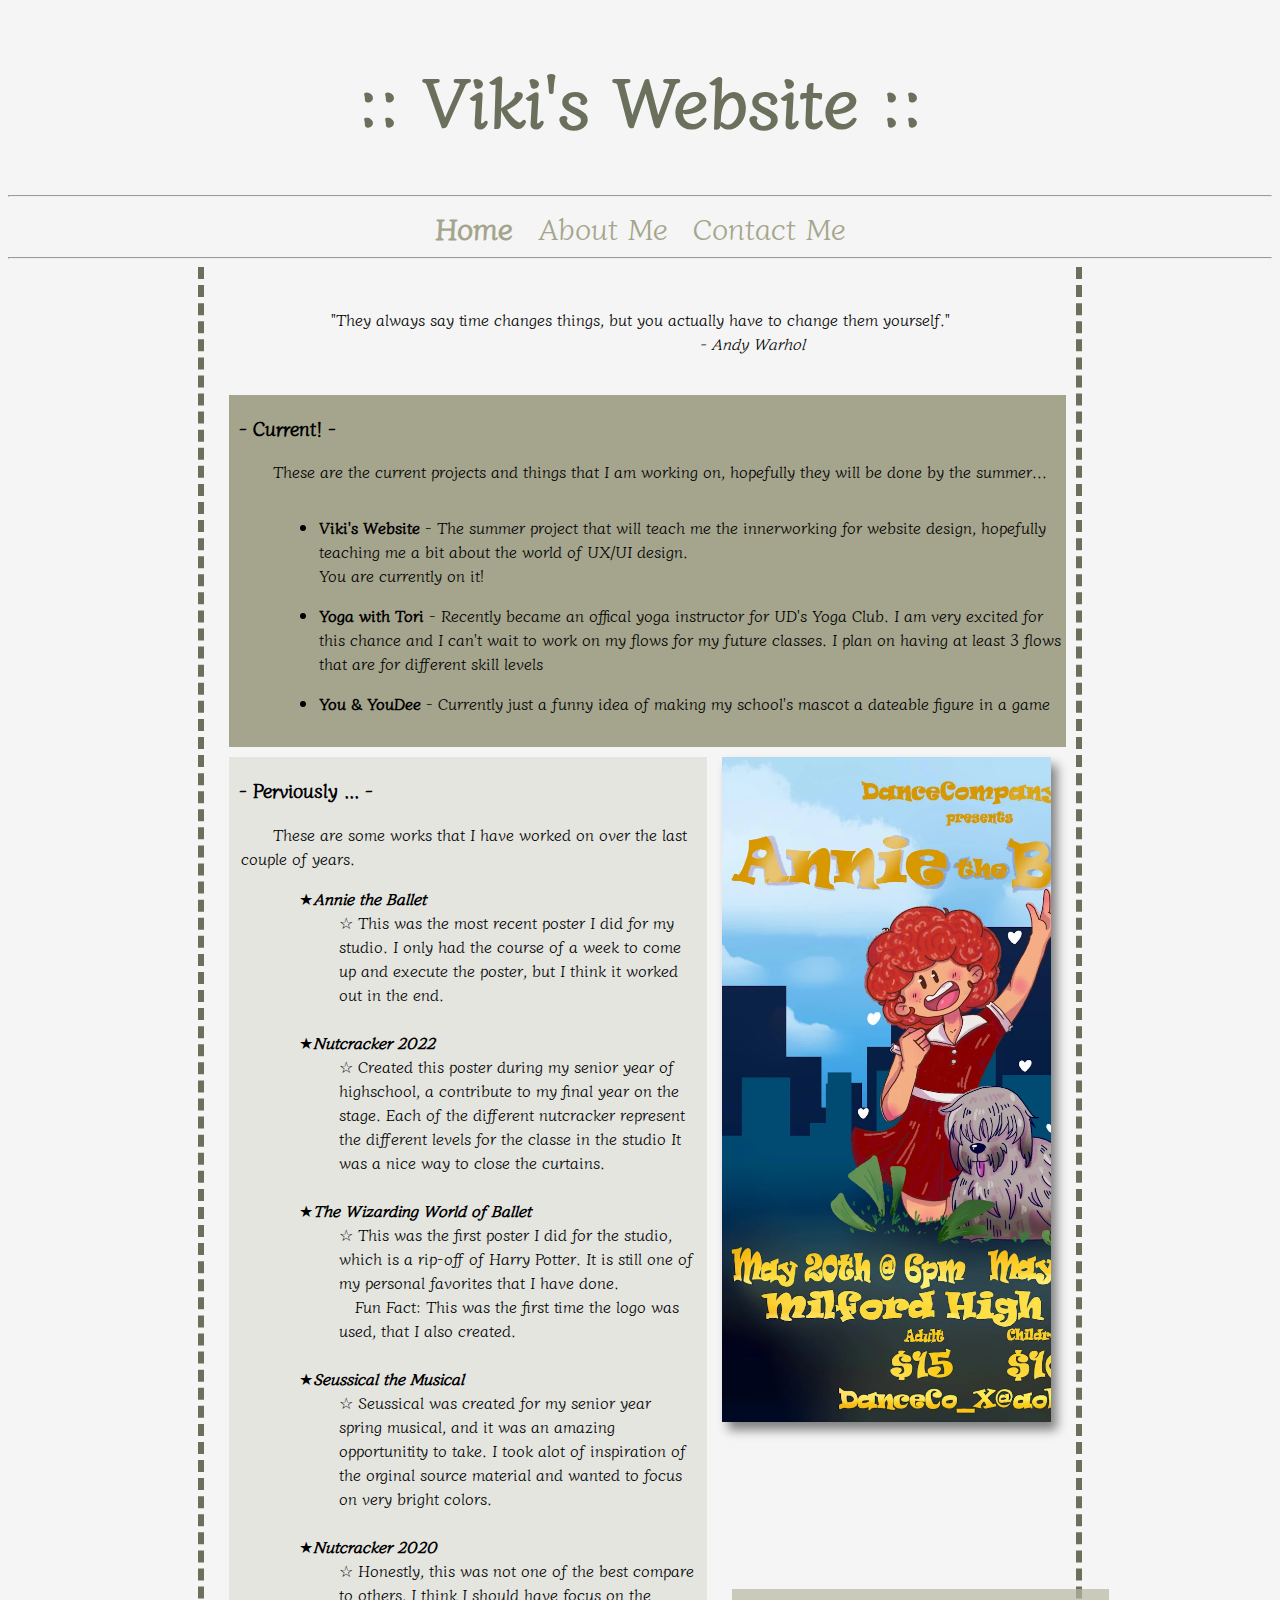
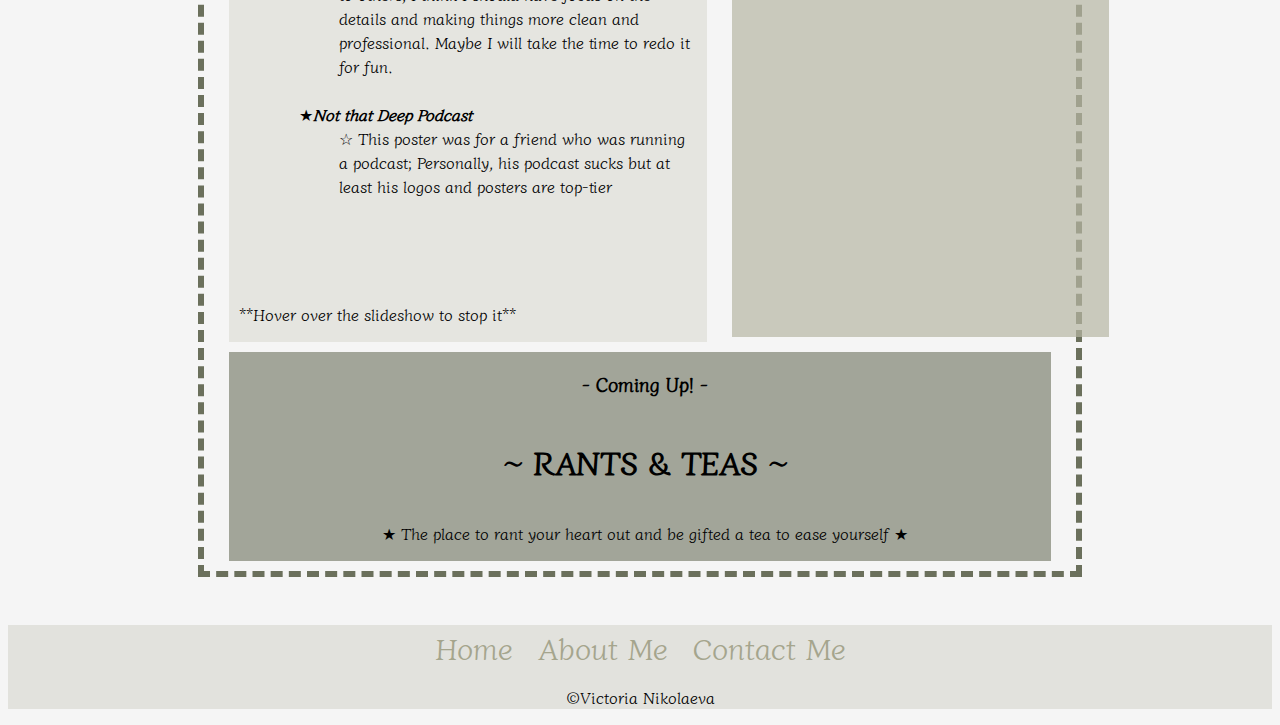
<file: index.html>
<!DOCTYPE html>
<html lang = "en">
    <head>
        <meta charset="UTF-8">
        <meta name = "author" content="Victoria Nikolaeva">
        <meta name = "description" content="The main page of the Viki's website">
        <link rel="stylesheet" type="text/css" href="stylesheet.CSS" />
        <title>Viki's Website</title>
    </head>

    <body>
        <header> 
            <h1 class="title">:: Viki's Website ::</h1>
            <hr>
            <nav>
                <a href="index.html"><strong>Home</strong></a>&nbsp;&nbsp;&nbsp;&nbsp;
                <a href="about.html">About Me</a>&nbsp;&nbsp;&nbsp;&nbsp;
                <a href="contact.html">Contact Me</a>
            </nav>
            <hr>
        </header>

        <div class="homeContent">
            <br>
                <p id="quote">"They always say time changes things, but you actually have to change them yourself."<br>
            &emsp;&emsp;&emsp;&emsp;&emsp;&emsp;&emsp;&emsp;&emsp;&emsp;&emsp;&emsp;&emsp;&emsp;<em>- Andy Warhol</em></p>
            <br>
            
            <div class="current">
                <h3> - Current! - </h3>
                <legend>&emsp;&emsp;These are the current projects and things that I am working on, hopefully they will be done by the summer...</legend>
                <ul style="padding-left: 80px;">
                    <li>
                        <p><strong>Viki's Website</strong> - The summer project that will teach me the innerworking for website design, 
                            hopefully teaching me a bit about the world of UX/UI design.<br> You are currently on it!
                        </p>
                    </li>
                    <li>
                        <p><strong>Yoga with Tori</strong> - Recently became an offical yoga instructor for UD's Yoga Club. I am very excited for this chance
                            and I can't wait to work on my flows for my future classes. I plan on having at least 3 flows that are for different
                            skill levels
                        </p>
                    </li>
                    <li>
                        <p><strong>You & YouDee</strong> - Currently just a funny idea of making my school's mascot a dateable figure in a game</p>
                    </li>
                </ul>
            </div>
            
            <div class="pervious">
                <div class="perText">
                    <h3> - Perviously ... - </h3>
                    <legend>&emsp;&emsp;These are some works that I have worked on over the last couple of years.
                    </legend>
                    <dl style="padding-left: 60px;">
                        <dt>★<em><strong>Annie the Ballet</strong></em></dt>
                            <dd>☆ This was the most recent poster I did for my studio. I only had the course of a week to come up and execute
                                the poster, but I think it worked out in the end.
                            </dd>
                            <br>
                        <dt>★<em><strong>Nutcracker 2022</strong></em></dt>
                            <dd>☆ Created this poster during my senior year of highschool, a contribute to my
                                final year on the stage. Each of the different nutcracker represent the different levels for the classe
                                in the studio It was a nice way to close the curtains.
                            </dd>
                            <br>
                        <dt>★<em><strong>The Wizarding World of Ballet</strong></em></dt>
                            <dd>☆ This was the first poster I did for the studio, which is a rip-off of Harry Potter. It is still one of my
                                personal favorites that I have done.<br>
                                &emsp;Fun Fact: This was the first time the logo was used, that I also created.
                            </dd>
                            <br>
                        <dt>★<em><strong>Seussical the Musical</strong></em></dt>
                            <dd>☆ Seussical was created for my senior year spring musical, and it was an amazing opportunitity to take. I took alot of 
                                inspiration of the orginal source material and wanted to focus on very bright colors.
                            </dd>
                            <br>
                        <dt>★<em><strong>Nutcracker 2020</strong></em></dt>
                            <dd>☆ Honestly, this was not one of the best compare to others, I think I should have focus on the details and making things
                                more clean and professional. Maybe I will take the time to redo it for fun.
                            </dd>
                            <br>
                        <dt>★<em><strong>Not that Deep Podcast</strong></em></dt>
                            <dd>☆ This poster was for a friend who was running a podcast; Personally, his podcast sucks but at least his logos
                                 and posters are top-tier</dd>
                            <br>
                    </dl>
                    <br><br>
                    <p>**Hover over the slideshow to stop it**</p>
                </div>
                
                <div class="slideShowBox">
                    <div id="slideshow">
                        <div class="slide-container">
                                
                            <div class="slide">
                                <img class="slide-img" src="images/annie.webp" alt="Annie">
                            </div>

                            <div class="slide">
                                <img class="slide-img" src="images/nutcracker-2022.webp" alt="Nutcracker 2022">
                            </div>

                            <div class="slide">
                                <img class="slide-img" src="images/wizarding-world.webp" alt="Wizarding World of Ballet">
                            </div>

                            <div class="slide">
                                <img class="slide-img" src="images/suessical.webp" alt="Seussical">
                            </div>

                            <div class="slide">
                                <img class="slide-img" src="images/nutcracker-express.webp" alt="Nutcracker 2021">
                            </div>
                            
                            <div class="slide">
                                <img class="slide-img" src="images/not-that-deep.webp" alt="Podcast Flyer">
                            </div>
                        </div>
                    </div>

                    <div class="decoBoxHome">
                        <p>&emsp;&emsp;&emsp;&emsp;&emsp;&emsp;&emsp;&emsp;
                        &emsp;&emsp;&emsp;&emsp;&emsp;&emsp;&emsp;&emsp;&emsp;&emsp;&emsp;&emsp;</p>
                    </div>

                </div>
            </div>
            
            <div class="comingUp">
                <h3> - Coming Up! - </h3> 
                <h1>~ RANTS & TEAS ~</h1>
                <p>★ The place to rant your heart out and be gifted a tea to ease yourself ★</p>
                
            </div>
        </div>  

            <br><br>

        <footer>
                <nav>
                    <a href="index.html">Home</a>&nbsp;&nbsp;&nbsp;&nbsp;
                    <a href="about.html">About Me</a>&nbsp;&nbsp;&nbsp;&nbsp;
                    <a href="contact.html">Contact Me</a>
                </nav>
                <p>&copy;Victoria Nikolaeva</p>
        </footer>

    </body>
</html>
</file>
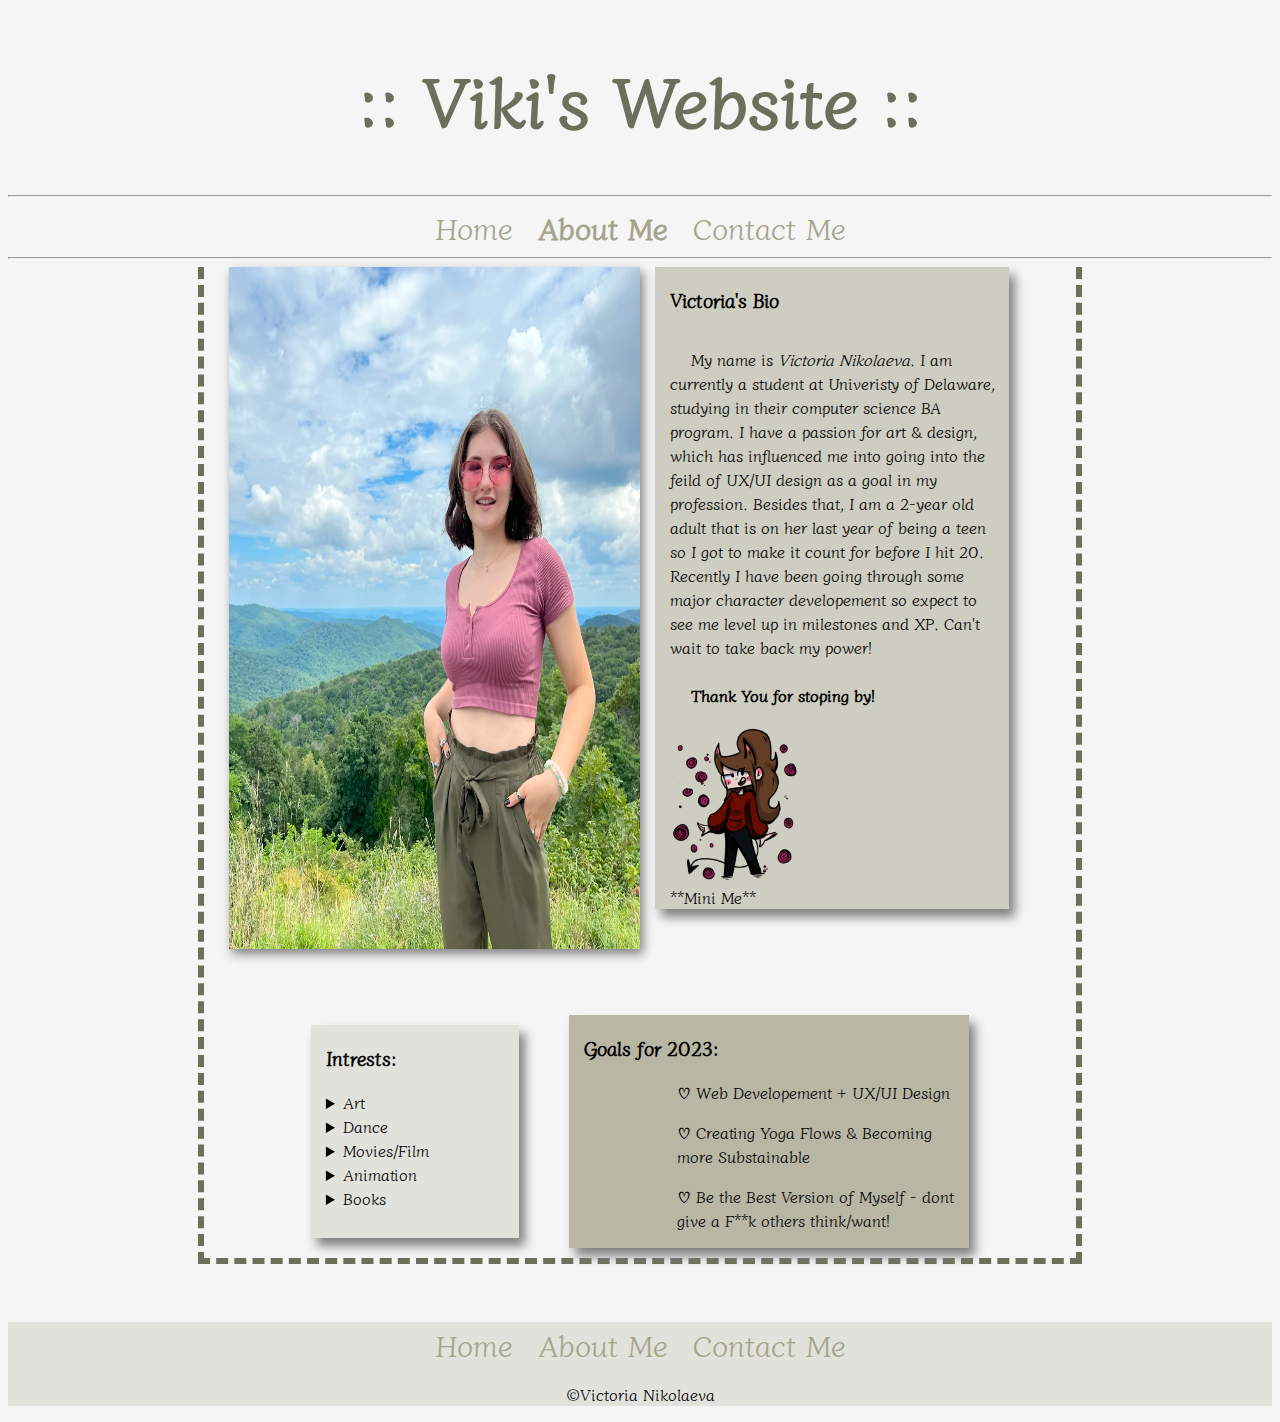
<file: about.html>
<!DOCTYPE html>
<html lang = "en">
    <head>
        <meta charset="UTF-8">
        <meta name = "author" content="Victoria Nikolaeva">
        <meta name = "description" content="Website's About Me Page">
        <link rel="stylesheet" type="text/css" href="stylesheet.CSS" />
        <title>Viki's Website</title>
    </head>

    <body>
        <header>
            <h1 class="title">:: Viki's Website ::</h1>
            <hr>
            <nav>
                <a href="index.html">Home</a>&nbsp;&nbsp;&nbsp;&nbsp;
                <a href="about.html"><strong>About Me</strong></a>&nbsp;&nbsp;&nbsp;&nbsp;
                <a href="contact.html">Contact Me</a>
            </nav>
            <hr>
        </header>

        <main class="AboutBody">
            <main class="bioBody">
                <div id="picAuthor">
                    <img src="images/author-pic.webp" alt="Pic of Author" width="100%">
                </div>
    
                <div class="bio">
                    <h3>Victoria's Bio</h3>
                    <p>&emsp; My name is <em>Victoria Nikolaeva</em>. I am currently a student at Univeristy of Delaware, studying in 
                        their computer science BA program. I have a passion for art & design, which has influenced me into going into the 
                        feild of UX/UI design as a goal in my profession. Besides that, I am a 2-year old adult that is on her last year of being
                        a teen so I got to make it count for before I hit 20. Recently I have been going through some major character developement
                        so expect to see me level up in milestones and XP. Can't wait to take back my power!
                        <br><br><strong>&emsp; Thank You for stoping by!</strong></p>
    
                    <img src="images/mini-me.webp" alt="Mini Me" width="40%">**Mini Me**</img>
                </div>
    
                <div class="decoBox">
                    <p>&emsp;&emsp;&emsp;&emsp;</p>
                </div>
            </main>
    
            <main class="inspoBody">
                <div class="intrests">
                    <h3>Intrests:</h3>
                    <div>
                        <details>
                            <summary>Art</summary>
                            <p>&nbsp;I LOVE art, I started drawing arounf the 4th grade when I was into the <em>Sonic the Hedgehog</em>
                            I am into drawing characters mainly from my favortie medias; now I often use my skills for school</p>
                        </details>
                    </div>           
                    <div>
                        <details>
                            <summary>Dance</summary>
                            <p>&nbsp;I have danced for about fourteen years. I started with ballet but moved into other styles like
                                en pointe, modern, comptemporary, lyrical, jazz, and bits of hip-hop. Now that I have left for college
                                I have been transitioning into yoga.
                            </p>
                        </details>
                    </div>
                    <div>
                        <details>
                            <summary>Movies/Film</summary>
                            <p>&nbsp;My favorite comdey is <em>White Chicks</em></p>
                        </details>
                    </div>
                    <div>
                        <details>
                            <summary>Animation</summary>
                            <p>&nbsp;Similar to my passion for art, animation is one of the most incrediable forms of medias
                                and I am constantly in awe of it. My favortie animated movie currently in <em>Into the Spider-Verse</em>
                                but I also love <em>Howl's Moving Castle</em> and many animes too.
                            </p>
                        </details>
                    </div>
                    <div>
                        <details>
                            <summary>Books</summary>
                            <p>&nbsp;While I am more of a movie-lover, I do enjoy books of all sorts
                                (comics, graphic novels, poerty, fansatsy, thriller, romance); My favortie book series
                                is <em>The Infernal Devices</em> series by Cassandra Clare.S
                            </p>
                        </details>
                    </div>
                </div>
    
                <div class="goals">
                    <h3>Goals for 2023:</h3>
                    <ul style="padding-left: 53px;">
                        <ul>
                            <p>
                                ♡ Web Developement + UX/UI Design
                            </p>
                        </ul>
                        <ul>
                            <p>
                                ♡ Creating Yoga Flows & Becoming more Substainable
                            </p>
                        </ul>
                        <ul>
                            <p>
                                ♡ Be the Best Version of Myself - dont give a F**k others think/want!
                            </p>
                        </ul>
                    </ul>
                </div>  
            </main>

        </main>
        

        <br><br>

        <footer>
                <nav>
                    <a href="index.html">Home</a>&nbsp;&nbsp;&nbsp;&nbsp;
                    <a href="about.html">About Me</a>&nbsp;&nbsp;&nbsp;&nbsp;
                    <a href="contact.html">Contact Me</a>
                </nav>
                <p>&copy;Victoria Nikolaeva</p>
        </footer>

    </body>
</html>
</file>
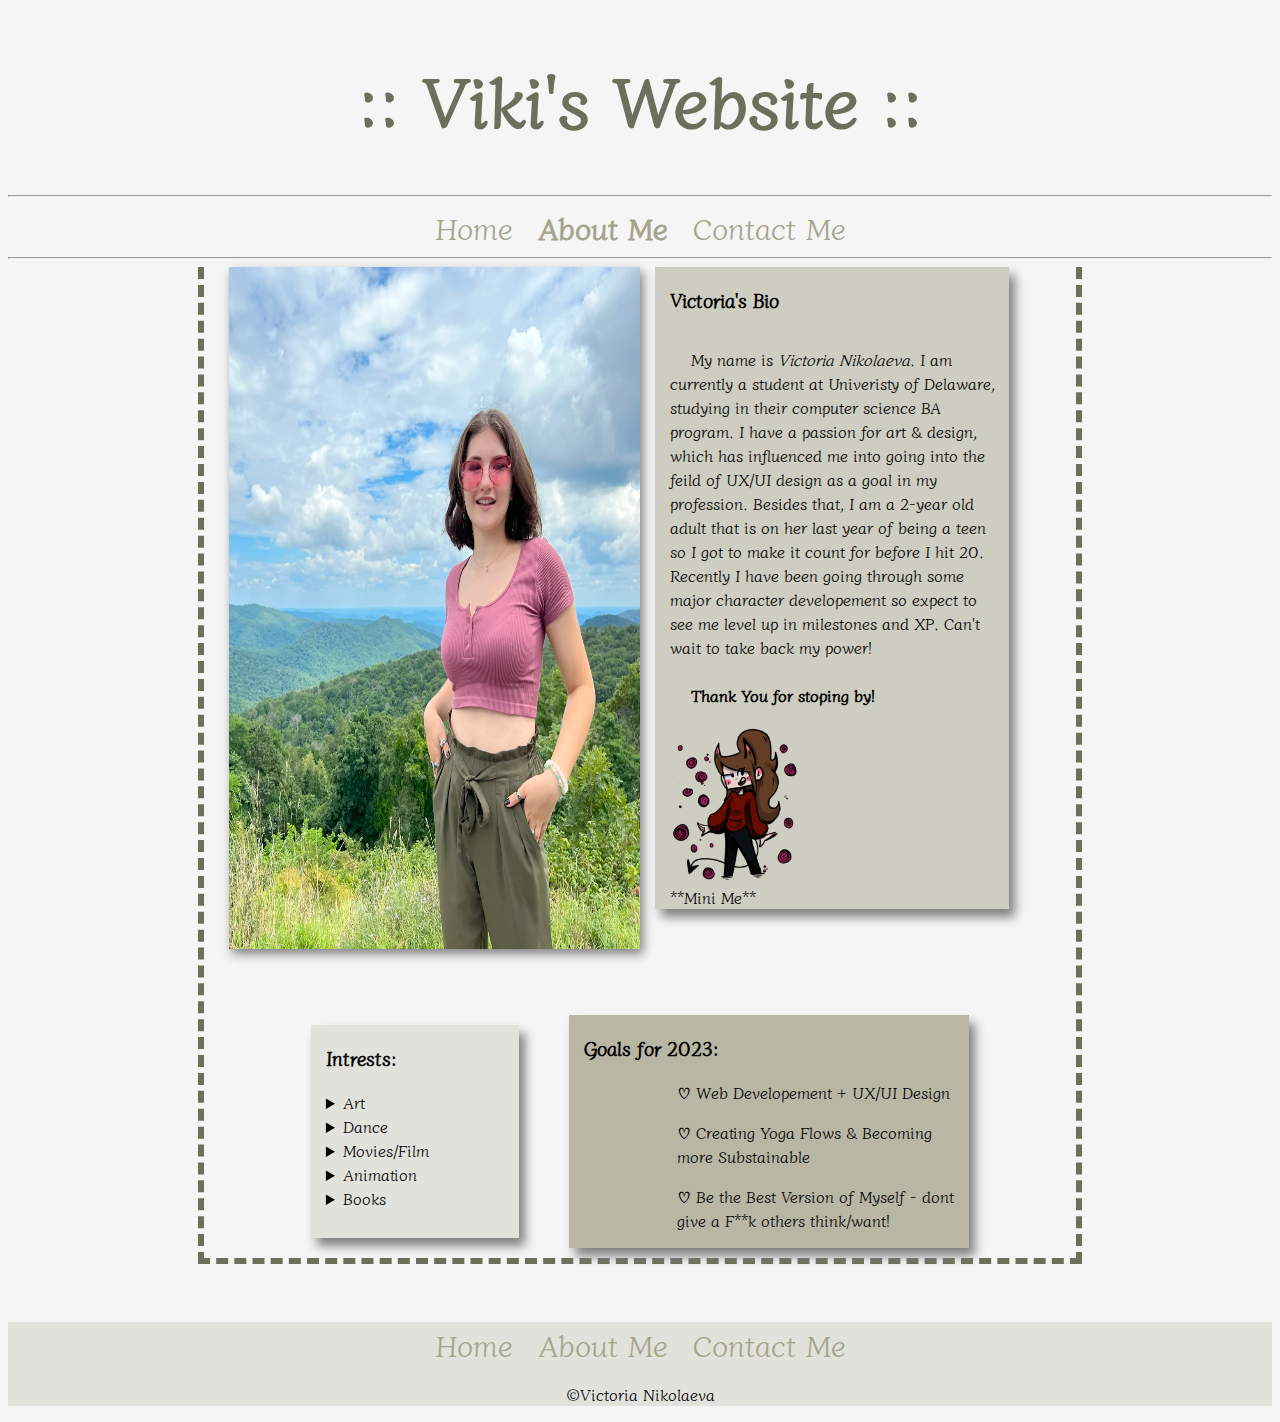
<file: aboutMe.html>
<!DOCTYPE html>
<html lang = "en">
    <head>
        <meta charset="UTF-8">
        <meta name = "author" content="Victoria Nikolaeva">
        <meta name = "description" content="Website's About Me Page">
        <link rel="stylesheet" type="text/css" href="cssStyle02.CSS" />
        <title>Viki's Website</title>
    </head>

    <body>
        <header>
            <h1 class="title">:: Viki's Website ::</h1>
            <hr>
            <nav>
                <a href="index.html">Home</a>&nbsp;&nbsp;&nbsp;&nbsp;
                <a href="aboutMe.html"><strong>About Me</strong></a>&nbsp;&nbsp;&nbsp;&nbsp;
                <a href="contactMe.html">Contact Me</a>
            </nav>
            <hr>
        </header>

        <main class="AboutBody">
            <main class="bioBody">
                <div id="picAuthor">
                    <img src="images/author-pic.webp" alt="Pic of Author" width="100%">
                </div>
    
                <div class="bio">
                    <h3>Victoria's Bio</h3>
                    <p>&emsp; My name is <em>Victoria Nikolaeva</em>. I am currently a student at Univeristy of Delaware, studying in 
                        their computer science BA program. I have a passion for art & design, which has influenced me into going into the 
                        feild of UX/UI design as a goal in my profession. Besides that, I am a 2-year old adult that is on her last year of being
                        a teen so I got to make it count for before I hit 20. Recently I have been going through some major character developement
                        so expect to see me level up in milestones and XP. Can't wait to take back my power!
                        <br><br><strong>&emsp; Thank You for stoping by!</strong></p>
    
                    <img src="images/mini-me.webp" alt="Mini Me" width="40%">**Mini Me**</img>
                </div>
    
                <div class="decoBox">
                    <p>&emsp;&emsp;&emsp;&emsp;</p>
                </div>
            </main>
    
            <main class="inspoBody">
                <div class="intrests">
                    <h3>Intrests:</h3>
                    <div>
                        <details>
                            <summary>Art</summary>
                            <p>&nbsp;I LOVE art, I started drawing arounf the 4th grade when I was into the <em>Sonic the Hedgehog</em>
                            I am into drawing characters mainly from my favortie medias; now I often use my skills for school</p>
                        </details>
                    </div>           
                    <div>
                        <details>
                            <summary>Dance</summary>
                            <p>&nbsp;I have danced for about fourteen years. I started with ballet but moved into other styles like
                                en pointe, modern, comptemporary, lyrical, jazz, and bits of hip-hop. Now that I have left for college
                                I have been transitioning into yoga.
                            </p>
                        </details>
                    </div>
                    <div>
                        <details>
                            <summary>Movies/Film</summary>
                            <p>&nbsp;My favorite comdey is <em>White Chicks</em></p>
                        </details>
                    </div>
                    <div>
                        <details>
                            <summary>Animation</summary>
                            <p>&nbsp;Similar to my passion for art, animation is one of the most incrediable forms of medias
                                and I am constantly in awe of it. My favortie animated movie currently in <em>Into the Spider-Verse</em>
                                but I also love <em>Howl's Moving Castle</em> and many animes too.
                            </p>
                        </details>
                    </div>
                    <div>
                        <details>
                            <summary>Books</summary>
                            <p>&nbsp;While I am more of a movie-lover, I do enjoy books of all sorts
                                (comics, graphic novels, poerty, fansatsy, thriller, romance); My favortie book series
                                is <em>The Infernal Devices</em> series by Cassandra Clare.S
                            </p>
                        </details>
                    </div>
                </div>
    
                <div class="goals">
                    <h3>Goals for 2023:</h3>
                    <ul style="padding-left: 53px;">
                        <ul>
                            <p>
                                ♡ Web Developement + UX/UI Design
                            </p>
                        </ul>
                        <ul>
                            <p>
                                ♡ Creating Yoga Flows & Becoming more Substainable
                            </p>
                        </ul>
                        <ul>
                            <p>
                                ♡ Be the Best Version of Myself - dont give a F**k others think/want!
                            </p>
                        </ul>
                    </ul>
                </div>  
            </main>

        </main>
        

        <br><br>

        <footer>
                <nav>
                    <a href="index.html">Home</a>&nbsp;&nbsp;&nbsp;&nbsp;
                    <a href="aboutMe.html">About Me</a>&nbsp;&nbsp;&nbsp;&nbsp;
                    <a href="contact.html">Contact Me</a>
                </nav>
                <p>&copy;Victoria Nikolaeva</p>
        </footer>

    </body>
</html>
</file>
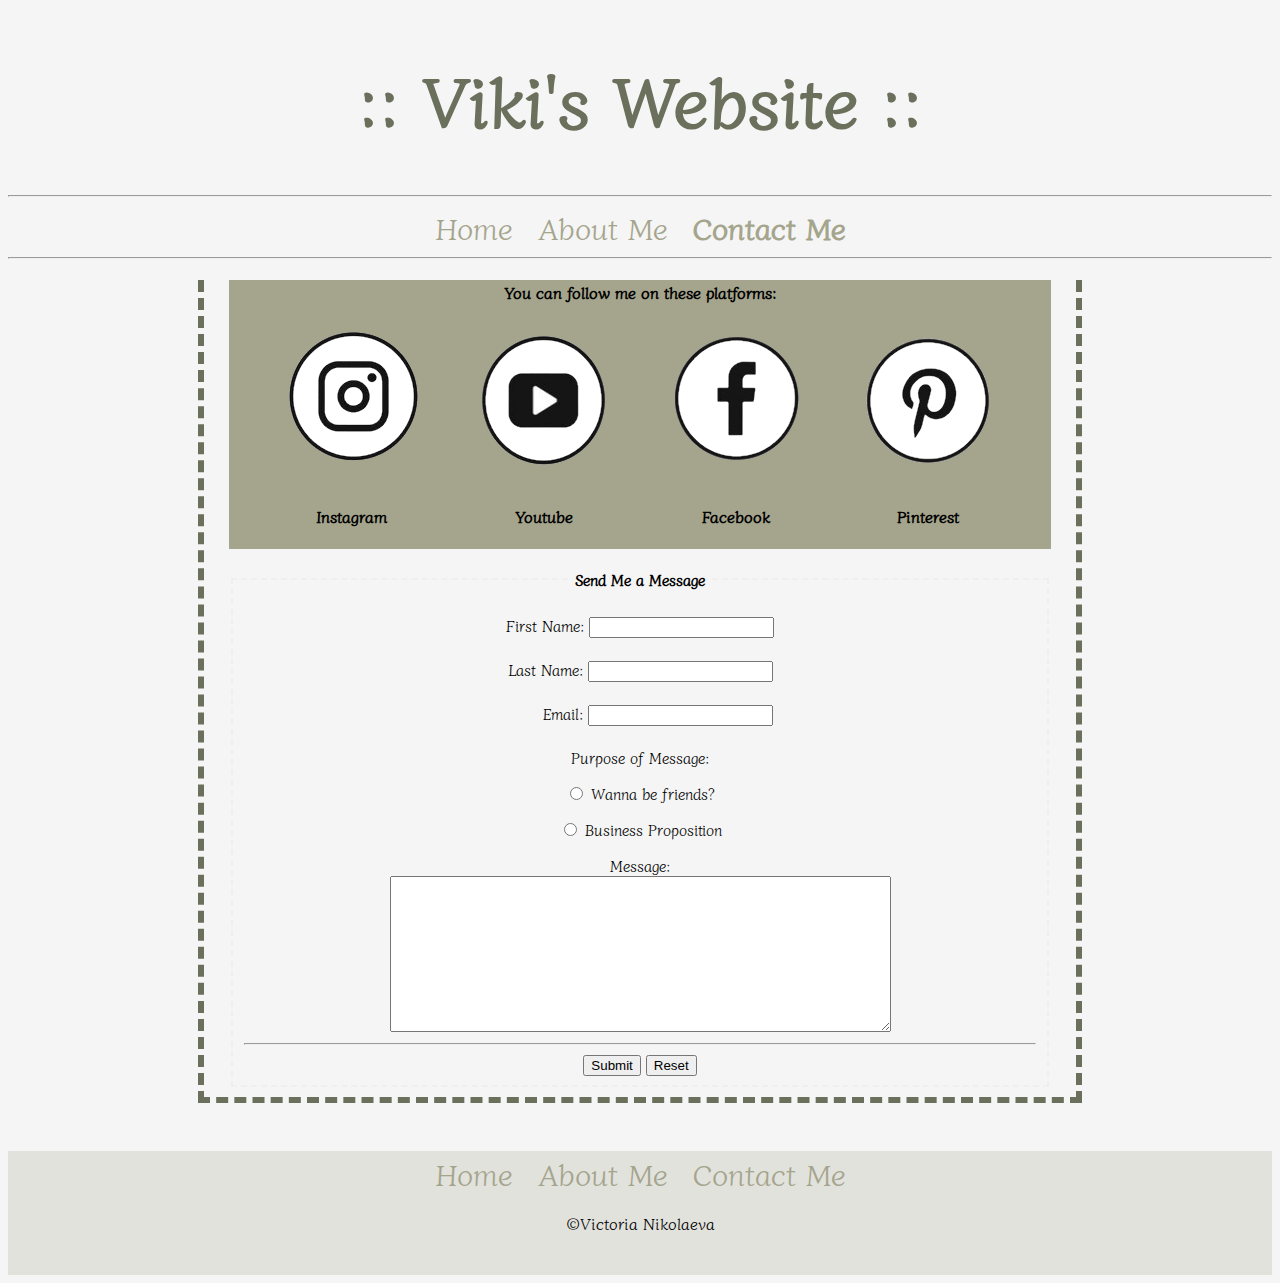
<file: contact.html>
<!DOCTYPE html>
<html lang = "en">
    <head>
        <meta charset="UTF-8">
        <meta name = "author" content="Victoria Nikolaeva">
        <meta name = "description" content="Website thats about Me & how to Contact ME">
        <link rel="stylesheet" type="text/css" href="stylesheet.CSS" />
        <title>Viki's Website</title>
    </head>

    <body>
        <header> 
            <h1 class="title">:: Viki's Website ::</h1>
            <hr>
            <nav>
                <a href="index.html">Home</a>&nbsp;&nbsp;&nbsp;&nbsp;
                <a href="about.html">About Me</a>&nbsp;&nbsp;&nbsp;&nbsp;
                <a href="contact.html"><strong>Contact Me</strong></a>
            </nav>
            <hr>
        </header>
        
        <main class="contactHomePage">
            <div class="social">
                <h4 style="text-align: center;">You can follow me on these platforms:</h4>
                <div class="socialMedia">
                    <div class="center">
                        <a class="socialMedia-item" href="https://www.instagram.com/vikiniki123/"><img src="images/instagramLogo.png" alt="Instagram Logo"></a>
                        <h4>Instagram</h4>
                    </div>
                    <div class="center">
                        <a class="socialMedia-item" href="https://www.youtube.com/channel/UCRc7jRt6HDlDvpQ2CAAn5AQ"><img src="images/youtubeLogo.png" alt="Youtube Logo"></a>
                        <h4>Youtube</h4>
                    </div>
                    <div class="center">
                        <a class="socialMedia-item" href="https://www.facebook.com/profile.php?id=100019597779608"><img src="images/facebookLogo.png" alt="FaceBook Logo"></a>
                        <h4>Facebook</h4>
                    </div>
                    <div class="center">
                        <a class="socialMedia-item" href="https://www.pinterest.com/vnikolaeva04/"><img src="images/pinterestLogo.png" alt="Pinterest Logo"></a>
                        <h4>Pinterest</h4>
                    </div>
                </div>
            </div>
            
                
            
            <div class="messagerBox">
                <form action="https://httpbin.org/get" method="get">
                    <fieldset> 
                        <legend><h4> Send Me a Message</h4></legend>         
                        <label for="firstName">First Name:</label>
                        <input type="text"
                               name="firstName"   
                               id="firstName" 
                               autocomplete="on" 
                               required />                        
                        <br><br>
                      
                        <label for="lastName">Last Name:</label>
                        <input type="text"
                               name="lastName"
                               id="lastName"
                               autocomplete="on" 
                               required/>

                        <br><br>
                                        
                        <label for="emailAddr">&emsp;&nbsp;&nbsp;&nbsp;&nbsp;Email:</label>
                        <input type="text" 
                               name="emailAddr"
                               id="emailAddr"
                               autocomplete="on"
                               required/>

                        <br><br>

                        <legend>Purpose of Message:</legend>
                            <p>
                                <input type="radio"
                                       name="message_purpose" 
                                       id="friends"
                                       values="friends">
                                       <label for="friends">Wanna be friends?</label>
                            </p>
                            <p>
                                <input type="radio"
                                       name="message_purpose"
                                       id="business" 
                                       values="business">
                                       <label for = "business">Business Proposition</label>
                            </p>
                                        
                        <label for="message">Message:</label>
                        <br>
                            <textarea  name="message" 
                                       id="message" 
                                       cols="60" 
                                       rows="10"
                                       placeholder="Type your message here">
                            </textarea>

                        <hr>
                          <button type="submit">Submit</button>
                          <button type="reset">Reset</button>
                        
                    </fieldset>          
                </form>
            </div>
        </main>

        <br><br>
        
        <footer>
                <nav>
                    <a href="index.html">Home</a>&nbsp;&nbsp;&nbsp;&nbsp;
                    <a href="about.html">About Me</a>&nbsp;&nbsp;&nbsp;&nbsp;
                    <a href="contact.html">Contact Me</a>
                </nav>
                <p>&copy;Victoria Nikolaeva</p>
                <br>
        </footer>   
    </body>
</html>
</file>
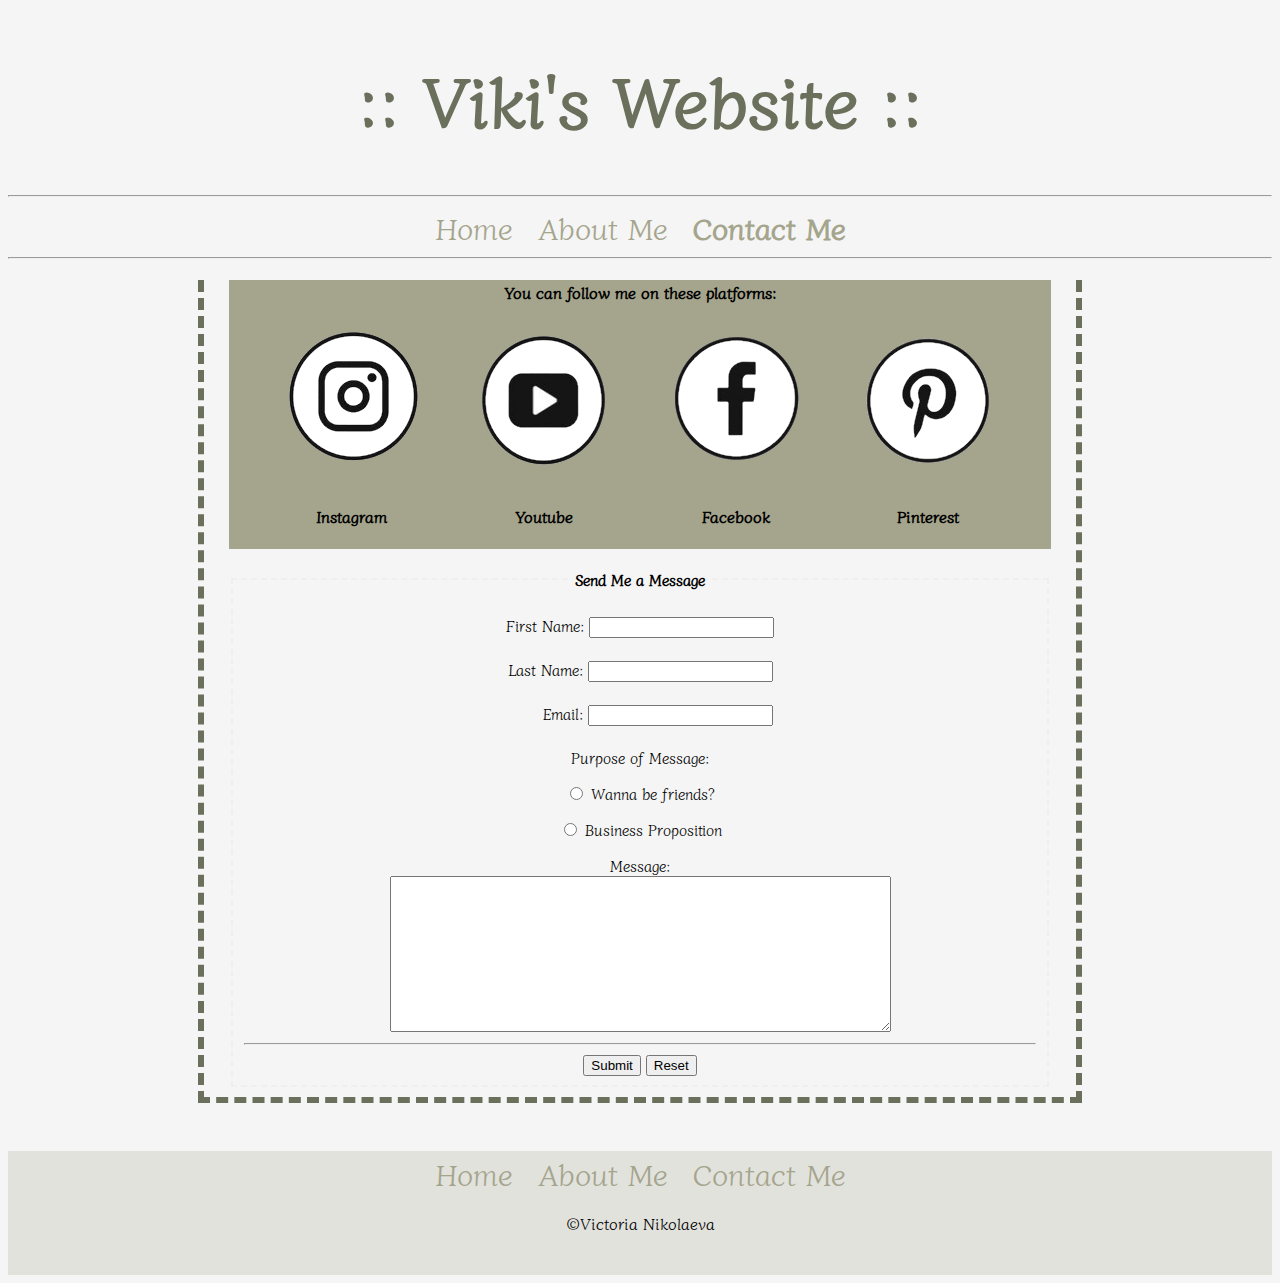
<file: contactMe.html>
<!DOCTYPE html>
<html lang = "en">
    <head>
        <meta charset="UTF-8">
        <meta name = "author" content="Victoria Nikolaeva">
        <meta name = "description" content="Website thats about Me & how to Contact ME">
        <link rel="stylesheet" type="text/css" href="cssStyle02.CSS" />
        <title>Viki's Website</title>
    </head>

    <body>
        <header> 
            <h1 class="title">:: Viki's Website ::</h1>
            <hr>
            <nav>
                <a href="index.html">Home</a>&nbsp;&nbsp;&nbsp;&nbsp;
                <a href="aboutMe.html">About Me</a>&nbsp;&nbsp;&nbsp;&nbsp;
                <a href="contactMe.html"><strong>Contact Me</strong></a>
            </nav>
            <hr>
        </header>
        
        <main class="contactHomePage">
            <div class="social">
                <h4 style="text-align: center;">You can follow me on these platforms:</h4>
                <div class="socialMedia">
                    <div class="center">
                        <a class="socialMedia-item" href="https://www.instagram.com/vikiniki123/"><img src="images/instagramLogo.png" alt="Instagram Logo"></a>
                        <h4>Instagram</h4>
                    </div>
                    <div class="center">
                        <a class="socialMedia-item" href="https://www.youtube.com/channel/UCRc7jRt6HDlDvpQ2CAAn5AQ"><img src="images/youtubeLogo.png" alt="Youtube Logo"></a>
                        <h4>Youtube</h4>
                    </div>
                    <div class="center">
                        <a class="socialMedia-item" href="https://www.facebook.com/profile.php?id=100019597779608"><img src="images/facebookLogo.png" alt="FaceBook Logo"></a>
                        <h4>Facebook</h4>
                    </div>
                    <div class="center">
                        <a class="socialMedia-item" href="https://www.pinterest.com/vnikolaeva04/"><img src="images/pinterestLogo.png" alt="Pinterest Logo"></a>
                        <h4>Pinterest</h4>
                    </div>
                </div>
            </div>
            
                
            
            <div class="messagerBox">
                <form action="https://httpbin.org/get" method="get">
                    <fieldset> 
                        <legend><h4> Send Me a Message</h4></legend>         
                        <label for="firstName">First Name:</label>
                        <input type="text"
                               name="firstName"   
                               id="firstName" 
                               autocomplete="on" 
                               required />                        
                        <br><br>
                      
                        <label for="lastName">Last Name:</label>
                        <input type="text"
                               name="lastName"
                               id="lastName"
                               autocomplete="on" 
                               required/>

                        <br><br>
                                        
                        <label for="emailAddr">&emsp;&nbsp;&nbsp;&nbsp;&nbsp;Email:</label>
                        <input type="text" 
                               name="emailAddr"
                               id="emailAddr"
                               autocomplete="on"
                               required/>

                        <br><br>

                        <legend>Purpose of Message:</legend>
                            <p>
                                <input type="radio"
                                       name="message_purpose" 
                                       id="friends"
                                       values="friends">
                                       <label for="friends">Wanna be friends?</label>
                            </p>
                            <p>
                                <input type="radio"
                                       name="message_purpose"
                                       id="business" 
                                       values="business">
                                       <label for = "business">Business Proposition</label>
                            </p>
                                        
                        <label for="message">Message:</label>
                        <br>
                            <textarea  name="message" 
                                       id="message" 
                                       cols="60" 
                                       rows="10"
                                       placeholder="Type your message here">
                            </textarea>

                        <hr>
                          <button type="submit">Submit</button>
                          <button type="reset">Reset</button>
                        
                    </fieldset>          
                </form>
            </div>
        </main>

        <br><br>
        
        <footer>
                <nav>
                    <a href="index.html">Home</a>&nbsp;&nbsp;&nbsp;&nbsp;
                    <a href="aboutMe.html">About Me</a>&nbsp;&nbsp;&nbsp;&nbsp;
                    <a href="contact.html">Contact Me</a>
                </nav>
                <p>&copy;Victoria Nikolaeva</p>
                <br>
        </footer>   
    </body>
</html>
</file>
<file: stylesheet.CSS>
@import url('https://fonts.googleapis.com/css2?family=Bagel+Fat+One&family=Diphylleia&display=swap');

body{
    background-color: whitesmoke;
    font-family:'Diphylleia', serif;
}

.title{
    text-align: center;
    color: rgb(107, 112, 92);
    font-size: 70px;
}

nav{
    text-align: center;
}

a{
    font-size: 30px;
    text-decoration: none;
    color:rgb(165, 165, 141);
}

a:hover{
    text-decoration: underline;
    color:rgb(107, 112, 92);
}

footer{
    text-align: center;
    background-color: rgba(183, 183, 164, 0.3);
}

.center{
    text-align: center;
}

fieldset{
    border-style: dashed;
}


/* Contact Page */

.contactHomePage{
    border-right: 6px dashed;
    border-right-color:rgb(107, 112, 92);
    padding-right: 25px;
    margin-right: 15%;

    border-left: 6px dashed;
    border-left-color:rgb(107, 112, 92);
    padding-left: 25px;
    margin-left: 15%;

    border-bottom: 6px dashed;
    border-bottom-color:rgb(107, 112, 92);
    padding-bottom: 10px;

}

main > div.social{
    flex-wrap: wrap;
    display:block;
    margin:auto;
    background-color: rgb(165, 165, 141);
    
}

.socialMedia{
    display:flex;
    flex-direction: row;
    flex-wrap: wrap;
    align-content: space-between;
    justify-content: space-evenly;
    margin: auto;
    max-width: 1200px;
    
    
} 

.socialMedia-item:hover{
    flex-wrap: wrap;
    row-gap: 10px;
    opacity: 0.5;
}

.SMText{
    display:flex;
    flex-direction: row;
    flex-wrap: wrap;
    justify-content: space-evenly;
    text-align: justify;
    margin-bottom: 40px;
}

.messagerBox{
    flex-wrap: wrap;
    text-align: center;
    max-width: 1200;
    display:flex;
    flex-direction: column;
    font-size: 15px;
}

/*Main Page*/

.homeContent{
    border-right: 6px dashed;
    border-right-color:rgb(107, 112, 92);
    padding-right: 25px;
    margin-right: 15%;

    border-left: 6px dashed;
    border-left-color:rgb(107, 112, 92);
    padding-left: 25px;
    margin-left: 15%;

    border-bottom: 6px dashed;
    border-bottom-color:rgb(107, 112, 92);
    padding-bottom: 10px;
}

#quote{
    text-align: center;
}

.current{
    display: flex;
    flex-direction: column;
    flex-wrap: wrap;
    padding-left: 10px;
    background-color: rgb(165, 165, 141);
    width: 100%;
    margin-bottom: 10px;
    padding-right: 5px;

}

.comingUp{
    display: flex;
    flex-direction: column;
    margin-top: 10px;
    background-color:rgba(107, 112, 92, 0.6);
    padding-left: 10px;
    text-align: center;
    
}

.comingUp img{
    display: block;
    margin-left: auto;
    margin-right: auto;
    margin-bottom: 5px;
  }

.pervious{
    display: flex;
    flex-direction: row;
    
}

.perText{
    display: flex;
    flex-direction: column;
    flex-wrap: wrap;
    margin-right: 5px;
    padding-left: 10px;
    padding-right: 10px;
    background-color: rgba(165, 165, 141, 0.2);
    width: 60%;

}

.decoBoxHome{
    background-color: rgba(183, 183, 164, 0.7);
    margin-left: 10px;
    margin-bottom:5px;
    padding-right: 185px;
    padding-top: 100px;
    display: flex;
    flex-shrink: auto;
    

}

.slideShowBox{
    display: flex;
    flex-wrap: wrap;
    margin-left: 10px;
    border-color:rgba(183, 183, 164, 0.3);
    width: 40%;
}

#slideshow {
    overflow: hidden;
    box-shadow: 6px 8px 10px grey;
    height: 665px;
    width: 40%;
    width: 510px;
    margin: 0;
}  

.slide {
    display: inline-block;
    width: 510px;
    height: 665px;
}

.slide img{
    width: 510px;
    height: 665px;
}

.slide-container:hover{
    animation-play-state: paused;
}
   
  /* Add animation to the slides */
.slide-container {
    width: calc(510px * 7);
    animation-name: slide;
    animation-timing-function: ease;
    animation-duration: 30s;
    animation-iteration-count: infinite;
}

@keyframes slide {
    16% {
        margin-left: 0px;
    }
   
    32% {
        margin-left: calc(-510px * 1);
    }
   
    48% {
        margin-left: calc(-510px * 2);
    }
   
    64% {
        margin-left: calc(-510px * 3);
    }

    80% {
        margin-left: calc(-510px * 4);
    }

    96% {
        margin-left: calc(-510px * 5);
    }

}

/*About Me*/

.AboutBody{
    border-right: 6px dashed;
    border-right-color:rgb(107, 112, 92);
    padding-right: 25px;
    margin-right: 15%;

    border-left: 6px dashed;
    border-left-color:rgb(107, 112, 92);
    padding-left: 25px;
    margin-left: 15%;

    border-bottom: 6px dashed;
    border-bottom-color:rgb(107, 112, 92);
    padding-bottom: 10px;
    margin-bottom:10px;
    
}

.bioBody{
    display: flex;
    flex-direction: row;
    flex-wrap: wrap;
}

#picAuthor{
    display: flex;
    flex-wrap: wrap;
    width: 50%;
    margin-bottom: 10px;
    margin-right: 15px;
    box-shadow: 3px 5px 10px grey;

}

.bio{
    display: flex;
    flex-direction: column;
    background-color: rgba(165, 165, 141, 0.5);
    width:40%;
    margin-bottom: 50px;
    padding-left: 15px;
    padding-right:10px;
    box-shadow: 6px 8px 10px grey;

}

/*.decoBox{
    background-color: rgba(178, 172, 136, 0.8);
    margin-left: 10px;
    margin-bottom:10px;
    padding-right: 185px;
    box-shadow: 6px 8px 10px grey;
}*/

.inspoBody{
    display: flex;
    flex-direction: row;
    flex-wrap: nowrap;
    margin-left: 10%;
    margin-right: 10%;
}

.intrests{
    display: flex;
    flex-direction: column;
    width:30%;
    background-color: rgba(183, 183, 164, 0.3);
    margin-right: 50px;
    margin-top: 10px;
    padding-left: 15px;
    margin-bottom:10px;
    box-shadow: 6px 8px 10px grey;
}

.goals{
    width:60%;
    background-color: rgba(183, 183, 164, 1);
    padding-left: 15px;
    box-shadow: 6px 8px 10px grey;

}
</file>
<file: cssStyle02.CSS>
@import url('https://fonts.googleapis.com/css2?family=Bagel+Fat+One&family=Diphylleia&display=swap');

body{
    background-color: whitesmoke;
    font-family:'Diphylleia', serif;
}

.title{
    text-align: center;
    color: rgb(107, 112, 92);
    font-size: 70px;
}

nav{
    text-align: center;
}

a{
    font-size: 30px;
    text-decoration: none;
    color:rgb(165, 165, 141);
}

a:hover{
    text-decoration: underline;
    color:rgb(107, 112, 92);
}

footer{
    text-align: center;
    background-color: rgba(183, 183, 164, 0.3);
}

.center{
    text-align: center;
}

fieldset{
    border-style: dashed;
}


/* Contact Page */

.contactHomePage{
    border-right: 6px dashed;
    border-right-color:rgb(107, 112, 92);
    padding-right: 25px;
    margin-right: 15%;

    border-left: 6px dashed;
    border-left-color:rgb(107, 112, 92);
    padding-left: 25px;
    margin-left: 15%;

    border-bottom: 6px dashed;
    border-bottom-color:rgb(107, 112, 92);
    padding-bottom: 10px;

}

main > div.social{
    flex-wrap: wrap;
    display:block;
    margin:auto;
    background-color: rgb(165, 165, 141);
    
}

.socialMedia{
    display:flex;
    flex-direction: row;
    flex-wrap: wrap;
    align-content: space-between;
    justify-content: space-evenly;
    margin: auto;
    max-width: 1200px;
    
    
} 

.socialMedia-item:hover{
    flex-wrap: wrap;
    row-gap: 10px;
    opacity: 0.5;
}

.SMText{
    display:flex;
    flex-direction: row;
    flex-wrap: wrap;
    justify-content: space-evenly;
    text-align: justify;
    margin-bottom: 40px;
}

.messagerBox{
    flex-wrap: wrap;
    text-align: center;
    max-width: 1200;
    display:flex;
    flex-direction: column;
    font-size: 15px;
}

/*Main Page*/

.homeContent{
    border-right: 6px dashed;
    border-right-color:rgb(107, 112, 92);
    padding-right: 25px;
    margin-right: 15%;

    border-left: 6px dashed;
    border-left-color:rgb(107, 112, 92);
    padding-left: 25px;
    margin-left: 15%;

    border-bottom: 6px dashed;
    border-bottom-color:rgb(107, 112, 92);
    padding-bottom: 10px;
}

#quote{
    text-align: center;
}

.current{
    display: flex;
    flex-direction: column;
    flex-wrap: wrap;
    padding-left: 10px;
    background-color: rgb(165, 165, 141);
    width: 100%;
    margin-bottom: 10px;
    padding-right: 5px;

}

.comingUp{
    display: flex;
    flex-direction: column;
    margin-top: 10px;
    background-color:rgba(107, 112, 92, 0.6);
    padding-left: 10px;
    text-align: center;
    
}

.comingUp img{
    display: block;
    margin-left: auto;
    margin-right: auto;
    margin-bottom: 5px;
  }

.pervious{
    display: flex;
    flex-direction: row;
    
}

.perText{
    display: flex;
    flex-direction: column;
    flex-wrap: wrap;
    margin-right: 5px;
    padding-left: 10px;
    padding-right: 10px;
    background-color: rgba(165, 165, 141, 0.2);
    width: 60%;

}

.decoBoxHome{
    background-color: rgba(183, 183, 164, 0.7);
    margin-left: 10px;
    margin-bottom:5px;
    padding-right: 185px;
    padding-top: 100px;
    display: flex;
    flex-shrink: auto;
    

}

.slideShowBox{
    display: flex;
    flex-wrap: wrap;
    margin-left: 10px;
    border-color:rgba(183, 183, 164, 0.3);
    width: 40%;
}

#slideshow {
    overflow: hidden;
    box-shadow: 6px 8px 10px grey;
    height: 665px;
    width: 40%;
    width: 510px;
    margin: 0;
}  

.slide {
    display: inline-block;
    width: 510px;
    height: 665px;
}

.slide img{
    width: 510px;
    height: 665px;
}

.slide-container:hover{
    animation-play-state: paused;
}
   
  /* Add animation to the slides */
.slide-container {
    width: calc(510px * 7);
    animation-name: slide;
    animation-timing-function: ease;
    animation-duration: 30s;
    animation-iteration-count: infinite;
}

@keyframes slide {
    16% {
        margin-left: 0px;
    }
   
    32% {
        margin-left: calc(-510px * 1);
    }
   
    48% {
        margin-left: calc(-510px * 2);
    }
   
    64% {
        margin-left: calc(-510px * 3);
    }

    80% {
        margin-left: calc(-510px * 4);
    }

    96% {
        margin-left: calc(-510px * 5);
    }

}

/*About Me*/

.AboutBody{
    border-right: 6px dashed;
    border-right-color:rgb(107, 112, 92);
    padding-right: 25px;
    margin-right: 15%;

    border-left: 6px dashed;
    border-left-color:rgb(107, 112, 92);
    padding-left: 25px;
    margin-left: 15%;

    border-bottom: 6px dashed;
    border-bottom-color:rgb(107, 112, 92);
    padding-bottom: 10px;
    margin-bottom:10px;
    
}

.bioBody{
    display: flex;
    flex-direction: row;
    flex-wrap: wrap;
}

#picAuthor{
    display: flex;
    flex-wrap: wrap;
    width: 50%;
    margin-bottom: 10px;
    margin-right: 15px;
    box-shadow: 3px 5px 10px grey;

}

.bio{
    display: flex;
    flex-direction: column;
    background-color: rgba(165, 165, 141, 0.5);
    width:40%;
    margin-bottom: 50px;
    padding-left: 15px;
    padding-right:10px;
    box-shadow: 6px 8px 10px grey;

}

/*.decoBox{
    background-color: rgba(178, 172, 136, 0.8);
    margin-left: 10px;
    margin-bottom:10px;
    padding-right: 185px;
    box-shadow: 6px 8px 10px grey;
}*/

.inspoBody{
    display: flex;
    flex-direction: row;
    flex-wrap: nowrap;
    margin-left: 10%;
    margin-right: 10%;
}

.intrests{
    display: flex;
    flex-direction: column;
    width:30%;
    background-color: rgba(183, 183, 164, 0.3);
    margin-right: 50px;
    margin-top: 10px;
    padding-left: 15px;
    margin-bottom:10px;
    box-shadow: 6px 8px 10px grey;
}

.goals{
    width:60%;
    background-color: rgba(183, 183, 164, 1);
    padding-left: 15px;
    box-shadow: 6px 8px 10px grey;

}
</file>
